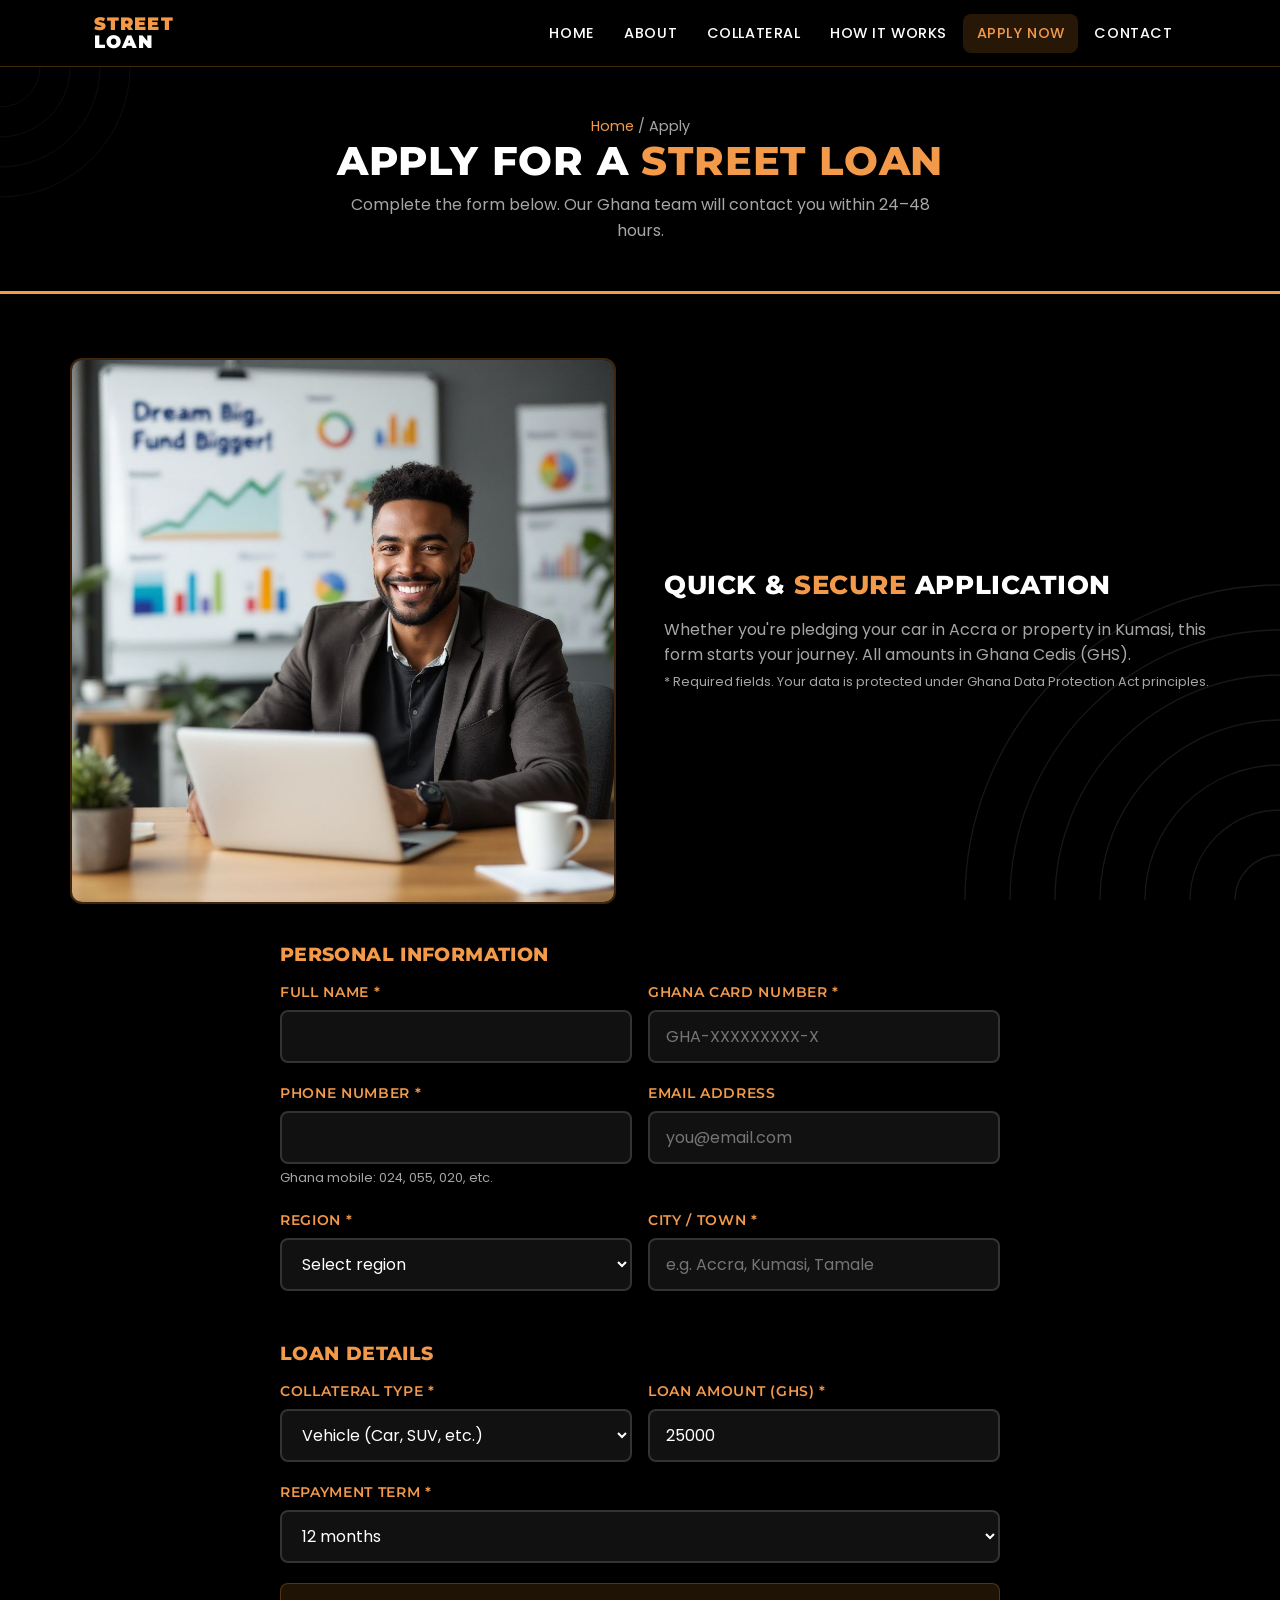
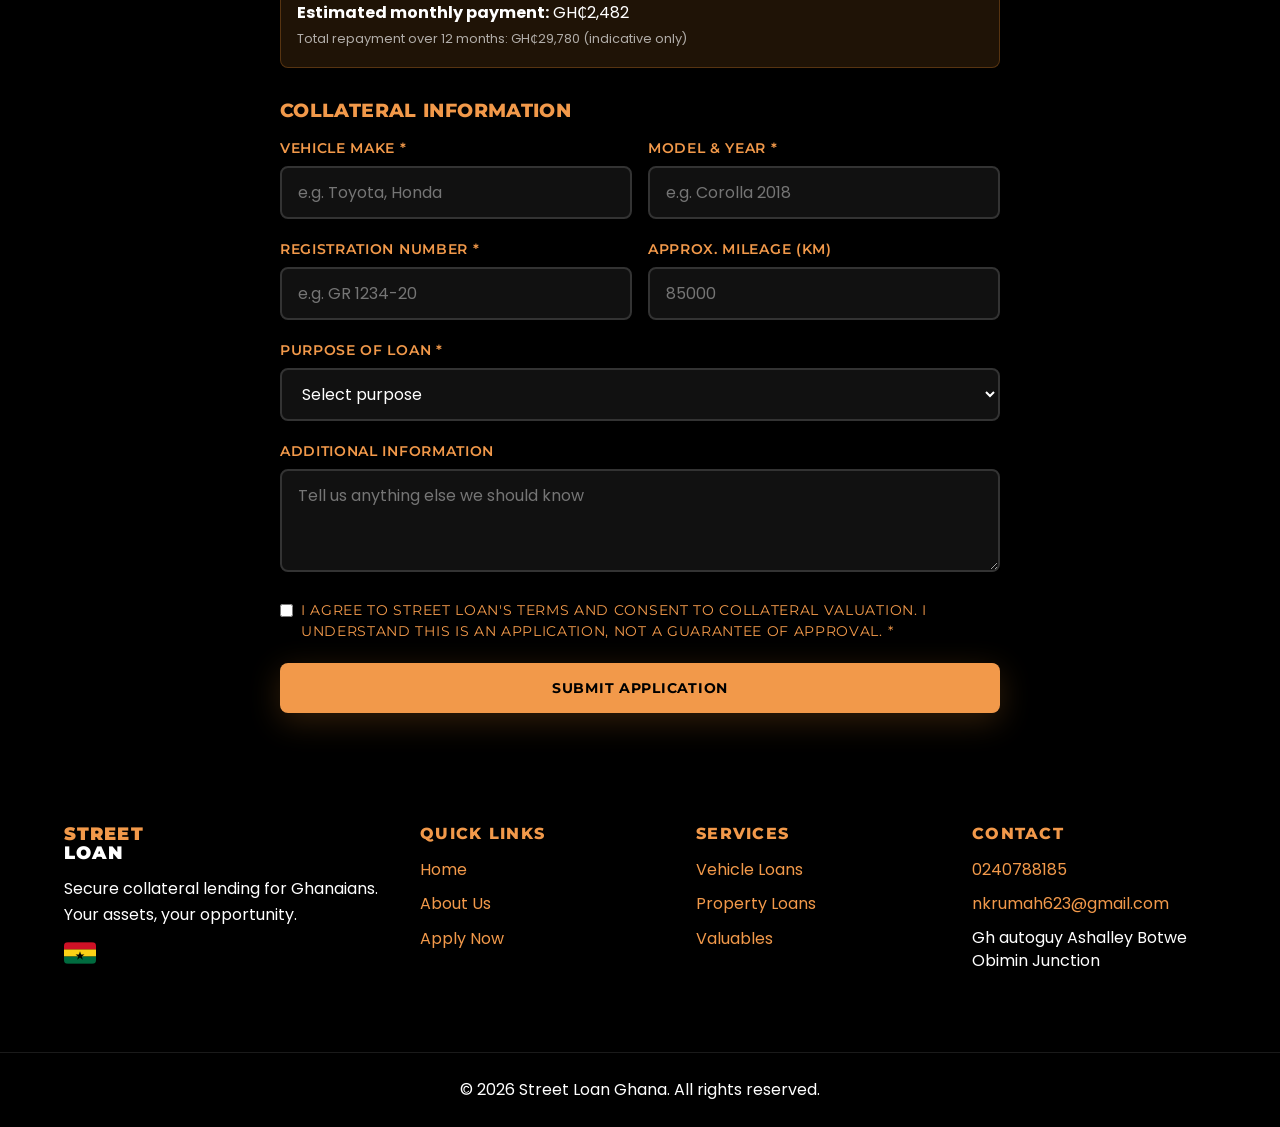
<file: apply.html>
<!DOCTYPE html>
<html lang="en">
<head>
  <meta charset="UTF-8">
  <meta name="viewport" content="width=device-width, initial-scale=1.0">
  <meta name="description" content="Apply for a Street Loan in Ghana — vehicle, property, or valuables as collateral.">
  <title>Apply for a Loan | Street Loan Ghana</title>
  <link rel="stylesheet" href="css/styles.css">
  <link rel="stylesheet" href="css/icons.css">
</head>
<body>
  <header class="site-header">
    <div class="header-inner">
      <a href="index.html" class="logo" aria-label="Street Loan Home">
        <span class="logo-street">STREET</span>
        <span class="logo-loan">LOAN</span>
      </a>
      <button class="nav-toggle" aria-label="Open menu" aria-expanded="false">
        <span class="icon icon-menu" aria-hidden="true"><svg viewBox="0 0 24 24" xmlns="http://www.w3.org/2000/svg"><path d="M3 6h18v2H3V6zm0 5h18v2H3v-2zm0 5h18v2H3v-2z"/></svg></span>
        <span class="icon icon-close" aria-hidden="true"><svg viewBox="0 0 24 24" xmlns="http://www.w3.org/2000/svg"><path d="M19 6.41 17.59 5 12 10.59 6.41 5 5 6.41 10.59 12 5 17.59 6.41 19 12 13.41 17.59 19 19 17.59 13.41 12z"/></svg></span>
      </button>
      <nav class="main-nav" aria-label="Main navigation">
        <ul>
          <li><a href="index.html">Home</a></li>
          <li><a href="about.html">About</a></li>
          <li><a href="collateral.html">Collateral</a></li>
          <li><a href="how-it-works.html">How It Works</a></li>
          <li><a href="apply.html">Apply Now</a></li>
          <li><a href="contact.html">Contact</a></li>
        </ul>
      </nav>
    </div>
  </header>

  <main>
    <section class="page-banner">
      <p class="breadcrumb"><a href="index.html">Home</a> / Apply</p>
      <h1>Apply for a <span class="accent">Street Loan</span></h1>
      <p>Complete the form below. Our Ghana team will contact you within 24–48 hours.</p>
    </section>

    <section class="section">
      <div class="section-inner">
        <div class="split-section" style="margin-bottom: 2.5rem;">
          <div>
            <img src="images/loanaprroved.JPEG" alt="Happy Ghanaian customer after receiving loan approval">
          </div>
          <div class="split-content">
            <h2>Quick &amp; <span class="accent">Secure</span> Application</h2>
            <p>Whether you're pledging your car in Accra or property in Kumasi, this form starts your journey. All amounts in Ghana Cedis (GHS).</p>
            <p class="form-hint">* Required fields. Your data is protected under Ghana Data Protection Act principles.</p>
          </div>
        </div>

        <div class="form-section">
          <div id="formMessage" class="form-message" role="alert"></div>

          <form id="loanApplicationForm" novalidate>
            <h3 style="color: var(--orange); margin-bottom: 1rem;">Personal Information</h3>
            <div class="form-row">
              <div class="form-group">
                <label for="fullName">Full Name *</label>
                <input type="text" id="fullName" name="fullName" required placeholder=>
              </div>
              <div class="form-group">
                <label for="ghanaCard">Ghana Card Number *</label>
                <input type="text" id="ghanaCard" name="ghanaCard" required placeholder="GHA-XXXXXXXXX-X">
              </div>
            </div>
            <div class="form-row">
              <div class="form-group">
                <label for="phone">Phone Number *</label>
                <input type="tel" id="phone" name="phone" required placeholder=>
                <span class="form-hint">Ghana mobile: 024, 055, 020, etc.</span>
              </div>
              <div class="form-group">
                <label for="email">Email Address</label>
                <input type="email" id="email" name="email" placeholder="you@email.com">
              </div>
            </div>
            <div class="form-row">
              <div class="form-group">
                <label for="region">Region *</label>
                <select id="region" name="region" required>
                  <option value="">Select region</option>
                  <option value="greater-accra">Greater Accra</option>
                  <option value="ashanti">Ashanti</option>
                  <option value="western">Western</option>
                  <option value="central">Central</option>
                  <option value="eastern">Eastern</option>
                  <option value="northern">Northern</option>
                  <option value="volta">Volta</option>
                  <option value="other">Other</option>
                </select>
              </div>
              <div class="form-group">
                <label for="city">City / Town *</label>
                <input type="text" id="city" name="city" required placeholder="e.g. Accra, Kumasi, Tamale">
              </div>
            </div>

            <h3 style="color: var(--orange); margin: 2rem 0 1rem;">Loan Details</h3>
            <div class="form-row">
              <div class="form-group">
                <label for="collateralType">Collateral Type *</label>
                <select id="collateralType" name="collateralType" required>
                  <option value="vehicle">Vehicle (Car, SUV, etc.)</option>
                  <option value="property">Property (House, Land)</option>
                  <option value="valuables">Other Valuables</option>
                </select>
              </div>
              <div class="form-group">
                <label for="loanAmount">Loan Amount (GHS) *</label>
                <input type="number" id="loanAmount" name="loanAmount" required min="1000" max="5000000" step="500" value="25000" placeholder="25000">
              </div>
            </div>
            <div class="form-group">
              <label for="loanTerm">Repayment Term *</label>
              <select id="loanTerm" name="loanTerm" required>
                <option value="1">1 month</option>
                <option value="6">6 months</option>
                <option value="12" selected>12 months</option>
                <option value="24">24 months</option>
                <option value="36">36 months</option>
                <option value="48">48 months</option>
                <option value="60">60 months</option>
              </select>
            </div>
            <div id="loanEstimate" class="form-group" style="padding: 1rem; border-radius: var(--radius);"></div>

            <h3 style="color: var(--orange); margin: 2rem 0 1rem;">Collateral Information</h3>

            <div data-collateral-field="vehicle">
              <div class="form-row">
                <div class="form-group">
                  <label for="vehicleMake">Vehicle Make *</label>
                  <input type="text" id="vehicleMake" name="vehicleMake" placeholder="e.g. Toyota, Honda">
                </div>
                <div class="form-group">
                  <label for="vehicleModel">Model &amp; Year *</label>
                  <input type="text" id="vehicleModel" name="vehicleModel" placeholder="e.g. Corolla 2018">
                </div>
              </div>
              <div class="form-row">
                <div class="form-group">
                  <label for="vehicleReg">Registration Number *</label>
                  <input type="text" id="vehicleReg" name="vehicleReg" placeholder="e.g. GR 1234-20">
                </div>
                <div class="form-group">
                  <label for="vehicleMileage">Approx. Mileage (km)</label>
                  <input type="number" id="vehicleMileage" name="vehicleMileage" placeholder="85000">
                </div>
              </div>
            </div>

            <div data-collateral-field="property" style="display: none;">
              <div class="form-group">
                <label for="propertyType">Property Type</label>
                <select id="propertyType" name="propertyType">
                  <option value="residential">Residential</option>
                  <option value="commercial">Commercial</option>
                  <option value="land">Land</option>
                </select>
              </div>
              <div class="form-group">
                <label for="propertyLocation">Property Location</label>
                <input type="text" id="propertyLocation" name="propertyLocation" placeholder="Full address or area name">
              </div>
            </div>

            <div data-collateral-field="valuables" style="display: none;">
              <div class="form-group">
                <label for="valuableDescription">Description of Valuables</label>
                <textarea id="valuableDescription" name="valuableDescription" rows="3" placeholder="e.g. Gold jewellery, laptops, shop inventory"></textarea>
              </div>
            </div>

            <div class="form-group" data-collateral-field="all">
              <label for="loanPurpose">Purpose of Loan *</label>
              <select id="loanPurpose" name="loanPurpose" required>
                <option value="">Select purpose</option>
                <option value="business">Business / Trade</option>
                <option value="education">Education</option>
                <option value="medical">Medical / Emergency</option>
                <option value="vehicle-repair">Vehicle Repair</option>
                <option value="property">Property / Construction</option>
                <option value="other">Other</option>
              </select>
            </div>
            <div class="form-group">
              <label for="additionalInfo">Additional Information</label>
              <textarea id="additionalInfo" name="additionalInfo" rows="3" placeholder="Tell us anything else we should know"></textarea>
            </div>

            <div class="form-group">
              <label style="display: flex; align-items: flex-start; gap: 0.5rem; font-weight: 400; cursor: pointer;">
                <input type="checkbox" id="terms" name="terms" required style="width: auto; margin-top: 0.25rem;">
                <span>I agree to Street Loan's terms and consent to collateral valuation. I understand this is an application, not a guarantee of approval. *</span>
              </label>
            </div>

            <button type="submit" class="btn btn-gold" style="width: 100%; padding: 1rem;">Submit Application</button>
          </form>
        </div>
      </div>
    </section>
  </main>

  <footer class="site-footer">
    <div class="footer-inner">
      <div class="footer-brand">
        <a href="index.html" class="logo">
          <span class="logo-street">STREET</span>
          <span class="logo-loan">LOAN</span>
        </a>
        <p>Secure collateral lending for Ghanaians. Your assets, your opportunity.</p>
        <span class="ghana-flag" aria-label="Ghana" role="img">
          <svg viewBox="0 0 36 24" xmlns="http://www.w3.org/2000/svg"><rect width="36" height="8" fill="#CE1126"/><rect y="8" width="36" height="8" fill="#FCD116"/><rect y="16" width="36" height="8" fill="#006B3F"/><polygon fill="#000" points="18,10 19.2,13.6 23,13.6 20,15.8 21.2,19.5 18,17.2 14.8,19.5 16,15.8 13,13.6 16.8,13.6"/></svg>
        </span>
      </div>
      <div class="footer-col">
        <h4>Quick Links</h4>
        <ul>
          <li><a href="index.html">Home</a></li>
          <li><a href="about.html">About Us</a></li>
          <li><a href="apply.html">Apply Now</a></li>
        </ul>
      </div>
      <div class="footer-col">
        <h4>Services</h4>
        <ul>
          <li><a href="collateral.html#vehicles">Vehicle Loans</a></li>
          <li><a href="collateral.html#property">Property Loans</a></li>
          <li><a href="collateral.html#valuables">Valuables</a></li>
        </ul>
      </div>
      <div class="footer-col">
        <h4>Contact</h4>
        <ul>
          <li><a href="tel:0240788185">0240788185</a></li>
          <li><a href="mailto:nkrumah623@gmail.com">nkrumah623@gmail.com</a></li>
          <li>Gh autoguy Ashalley Botwe Obimin Junction</li>
        </ul>
      </div>
    </div>
    <div class="footer-bottom">
      <p>&copy; 2026 Street Loan Ghana. All rights reserved.</p>
    </div>
  </footer>

  <script src="js/main.js"></script>
</body>
</html>
</file>
<file: css/styles.css>
/* Street Loan — Flyer brand: black, orange, white */
@import url('https://fonts.googleapis.com/css2?family=Montserrat:wght@400;500;600;700;800;900&family=Poppins:wght@400;500;600;700&display=swap');

:root {
  --black: #000000;
  --black-soft: #0a0a0a;
  --black-card: #111111;
  --black-elevated: #1a1a1a;
  --orange: #f2994a;
  --orange-bright: #ff9933;
  --orange-dark: #e68600;
  --white: #ffffff;
  --text: #ffffff;
  --text-muted: rgba(255, 255, 255, 0.65);
  --text-on-orange: #000000;
  --border: rgba(255, 153, 51, 0.25);
  --shadow: 0 8px 32px rgba(0, 0, 0, 0.5);
  --shadow-orange: 0 8px 32px rgba(255, 153, 51, 0.2);
  --radius: 8px;
  --radius-lg: 12px;
  --max-width: 1140px;
  --transition: 0.25s ease;
  /* Legacy aliases */
  --green-dark: var(--black);
  --green-mid: var(--orange);
  --green-light: var(--orange-bright);
  --gold: var(--orange);
  --gold-light: var(--orange-bright);
  --cream: var(--black-soft);
}

*,
*::before,
*::after {
  box-sizing: border-box;
  margin: 0;
  padding: 0;
}

html {
  scroll-behavior: smooth;
}

/* Concentric arc pattern (flyer corners) */
@keyframes none {}

.bg-arcs-tl {
  background-image: url("data:image/svg+xml,%3Csvg xmlns='http://www.w3.org/2000/svg' viewBox='0 0 200 200'%3E%3Cg fill='none' stroke='%23222222' stroke-width='0.8'%3E%3Ccircle cx='0' cy='0' r='30'/%3E%3Ccircle cx='0' cy='0' r='55'/%3E%3Ccircle cx='0' cy='0' r='80'/%3E%3Ccircle cx='0' cy='0' r='105'/%3E%3Ccircle cx='0' cy='0' r='130'/%3E%3Ccircle cx='0' cy='0' r='155'/%3E%3Ccircle cx='0' cy='0' r='180'/%3E%3C/g%3E%3C/svg%3E");
  background-repeat: no-repeat;
  background-position: top left;
  background-size: 280px 280px;
}

.bg-arcs-br {
  background-image: url("data:image/svg+xml,%3Csvg xmlns='http://www.w3.org/2000/svg' viewBox='0 0 200 200'%3E%3Cg fill='none' stroke='%23222222' stroke-width='0.8'%3E%3Ccircle cx='200' cy='200' r='30'/%3E%3Ccircle cx='200' cy='200' r='55'/%3E%3Ccircle cx='200' cy='200' r='80'/%3E%3Ccircle cx='200' cy='200' r='105'/%3E%3Ccircle cx='200' cy='200' r='130'/%3E%3Ccircle cx='200' cy='200' r='155'/%3E%3Ccircle cx='200' cy='200' r='180'/%3E%3C/g%3E%3C/svg%3E");
  background-repeat: no-repeat;
  background-position: bottom right;
  background-size: 320px 320px;
}

body {
  font-family: 'Poppins', system-ui, sans-serif;
  color: var(--text);
  background-color: var(--black);
  line-height: 1.6;
  min-height: 100vh;
  display: flex;
  flex-direction: column;
  position: relative;
  overflow-x: hidden;
  width: 100%;
}

body::before,
body::after {
  content: '';
  position: fixed;
  pointer-events: none;
  z-index: 0;
}

body::before {
  top: 0;
  left: 0;
  width: 320px;
  height: 320px;
  background-image: url("data:image/svg+xml,%3Csvg xmlns='http://www.w3.org/2000/svg' viewBox='0 0 200 200'%3E%3Cg fill='none' stroke='%23181818' stroke-width='0.7'%3E%3Ccircle cx='0' cy='0' r='25'/%3E%3Ccircle cx='0' cy='0' r='50'/%3E%3Ccircle cx='0' cy='0' r='75'/%3E%3Ccircle cx='0' cy='0' r='100'/%3E%3Ccircle cx='0' cy='0' r='125'/%3E%3Ccircle cx='0' cy='0' r='150'/%3E%3Ccircle cx='0' cy='0' r='175'/%3E%3C/g%3E%3C/svg%3E");
  background-repeat: no-repeat;
  background-size: contain;
}

body::after {
  bottom: 0;
  right: 0;
  width: 360px;
  height: 360px;
  background-image: url("data:image/svg+xml,%3Csvg xmlns='http://www.w3.org/2000/svg' viewBox='0 0 200 200'%3E%3Cg fill='none' stroke='%23181818' stroke-width='0.7'%3E%3Ccircle cx='200' cy='200' r='25'/%3E%3Ccircle cx='200' cy='200' r='50'/%3E%3Ccircle cx='200' cy='200' r='75'/%3E%3Ccircle cx='200' cy='200' r='100'/%3E%3Ccircle cx='200' cy='200' r='125'/%3E%3Ccircle cx='200' cy='200' r='150'/%3E%3Ccircle cx='200' cy='200' r='175'/%3E%3C/g%3E%3C/svg%3E");
  background-repeat: no-repeat;
  background-position: bottom right;
  background-size: contain;
}

.site-header,
main,
.site-footer {
  position: relative;
  z-index: 1;
  width: 100%;
}

h1, h2, h3, h4 {
  font-family: 'Montserrat', sans-serif;
  font-weight: 800;
  line-height: 1.15;
  text-transform: uppercase;
  letter-spacing: 0.02em;
}

img {
  max-width: 100%;
  height: auto;
  display: block;
}

* {
  box-sizing: border-box;
}

a {
  color: var(--orange);
  text-decoration: none;
  transition: color var(--transition);
}

a:hover {
  color: var(--orange-bright);
}

/* Orange dot grid (flyer decoration) */
.dot-grid {
  display: grid;
  gap: 8px;
  pointer-events: none;
}

.dot-grid span {
  width: 10px;
  height: 10px;
  background: var(--orange);
  border-radius: 50%;
  display: block;
}

.dot-grid.cols-2 {
  grid-template-columns: repeat(2, 10px);
}

.dot-grid.cols-4 {
  grid-template-columns: repeat(4, 10px);
}

.dot-grid.rows-3 {
  grid-template-rows: repeat(3, 10px);
}

.dot-grid.rows-2 {
  grid-template-rows: repeat(2, 10px);
}

/* Header */
.site-header {
  background: var(--black);
  border-bottom: 1px solid var(--border);
  position: sticky;
  top: 0;
  z-index: 1000;
}

.header-inner {
  max-width: var(--max-width);
  margin: 0 auto;
  padding: 0.85rem 1.5rem;
  display: flex;
  align-items: center;
  justify-content: space-between;
  gap: 1rem;
}

.logo {
  display: flex;
  flex-direction: column;
  line-height: 1;
  font-family: 'Montserrat', sans-serif;
  font-weight: 900;
  font-size: 1.15rem;
  letter-spacing: 0.06em;
  text-decoration: none;
}

.logo-street {
  color: var(--orange);
}

.logo-loan {
  color: var(--white);
}

.logo-icon {
  display: none;
}

.main-nav ul {
  list-style: none;
  display: flex;
  gap: 0.15rem;
  flex-wrap: wrap;
}

.main-nav a {
  display: block;
  padding: 0.5rem 0.85rem;
  color: var(--white);
  font-weight: 500;
  border-radius: var(--radius);
  font-size: 0.9rem;
  text-transform: uppercase;
  letter-spacing: 0.04em;
}

.main-nav a:hover,
.main-nav a.active {
  background: rgba(255, 153, 51, 0.15);
  color: var(--orange);
}

/* Buttons */
.btn {
  display: inline-flex;
  align-items: center;
  justify-content: center;
  gap: 0.4rem;
  padding: 0.8rem 1.6rem;
  font-family: 'Montserrat', sans-serif;
  font-weight: 700;
  font-size: 0.9rem;
  border: none;
  border-radius: var(--radius);
  cursor: pointer;
  transition: transform var(--transition), box-shadow var(--transition), background var(--transition);
  text-transform: uppercase;
  letter-spacing: 0.05em;
}

.btn:hover {
  transform: translateY(-2px);
}

.btn-primary {
  background: var(--orange);
  color: var(--text-on-orange);
  box-shadow: var(--shadow-orange);
}

.btn-primary:hover {
  background: var(--orange-bright);
  color: var(--text-on-orange);
}

.btn-gold {
  background: var(--orange);
  color: var(--text-on-orange);
  box-shadow: var(--shadow-orange);
}

.btn-outline {
  background: transparent;
  border: 2px solid var(--orange);
  color: var(--orange);
}

.btn-outline:hover {
  background: var(--orange);
  color: var(--text-on-orange);
}

/* Flyer-style hero */
.hero {
  position: relative;
  min-height: 640px;
  background: var(--black);
  overflow: hidden;
}

.hero-inner {
  position: relative;
  z-index: 2;
  max-width: var(--max-width);
  margin: 0 auto;
  padding: 2.5rem 1.5rem 3.5rem;
  display: grid;
  grid-template-columns: 1fr 1.1fr;
  grid-template-rows: auto auto;
  gap: 1.5rem 2rem;
  align-items: start;
}

.hero-promo {
  grid-row: 1;
  grid-column: 1;
}

.hero-promo .rate {
  font-family: 'Montserrat', sans-serif;
  font-size: clamp(4rem, 12vw, 7rem);
  font-weight: 900;
  color: var(--orange);
  line-height: 0.9;
}

.hero-promo .rate-label {
  font-family: 'Montserrat', sans-serif;
  font-size: clamp(1.25rem, 3vw, 2rem);
  font-weight: 700;
  color: var(--white);
  letter-spacing: 0.15em;
}

.hero-dots-left {
  position: absolute;
  left: 1.5rem;
  top: 42%;
  z-index: 3;
}

.hero-image-wrap {
  grid-row: 1 / 3;
  grid-column: 2;
  position: relative;
}

.hero-image-wrap img {
  width: 100%;
  max-height: 380px;
  object-fit: cover;
  border-radius: var(--radius-lg);
  box-shadow: var(--shadow);
  border: 2px solid rgba(255, 153, 51, 0.3);
}

.hero-dots-right {
  position: absolute;
  right: 8%;
  top: 28%;
  z-index: 3;
}

.hero-bottom {
  grid-column: 1 / -1;
  display: grid;
  grid-template-columns: 1fr auto;
  gap: 2rem;
  align-items: end;
}

.hero-brand {
  display: flex;
  flex-direction: column;
  gap: 0;
}

.hero-brand .street {
  font-family: 'Montserrat', sans-serif;
  font-size: clamp(2.5rem, 8vw, 4.5rem);
  font-weight: 900;
  color: var(--orange);
  line-height: 1;
  letter-spacing: 0.04em;
}

.hero-brand .loan {
  font-family: 'Montserrat', sans-serif;
  font-size: clamp(2.5rem, 8vw, 4.5rem);
  font-weight: 900;
  color: var(--white);
  line-height: 1;
  letter-spacing: 0.04em;
}

.hero-cta-box {
  background: var(--orange);
  color: var(--text-on-orange);
  padding: 1.25rem 1.5rem;
  max-width: 420px;
  font-size: 0.95rem;
  font-weight: 500;
  line-height: 1.55;
  border-radius: var(--radius);
}

.hero-contact {
  text-align: right;
}

.hero-contact .label {
  font-family: 'Montserrat', sans-serif;
  font-weight: 700;
  color: var(--orange);
  font-size: 1rem;
  text-transform: uppercase;
  letter-spacing: 0.08em;
}

.hero-contact a {
  display: block;
  font-family: 'Montserrat', sans-serif;
  font-size: clamp(1.25rem, 3vw, 1.75rem);
  font-weight: 700;
  color: var(--white);
  margin-top: 0.25rem;
}

.hero-contact a:hover {
  color: var(--orange);
}

.hero-badge {
  display: inline-flex;
  align-items: center;
  gap: 0.5rem;
  background: rgba(255, 153, 51, 0.15);
  border: 1px solid var(--orange);
  color: var(--orange);
  padding: 0.35rem 0.9rem;
  border-radius: 50px;
  font-size: 0.8rem;
  font-weight: 600;
  margin-bottom: 1rem;
  text-transform: uppercase;
  letter-spacing: 0.06em;
}

.hero-actions {
  display: flex;
  flex-wrap: wrap;
  gap: 1rem;
  margin-top: 1.25rem;
}

/* Legacy simple hero (inner sections) */
.hero-simple {
  position: relative;
  min-height: 280px;
  display: flex;
  align-items: center;
  background: var(--black);
  overflow: hidden;
}

.hero-simple .hero-content {
  position: relative;
  z-index: 1;
  max-width: var(--max-width);
  margin: 0 auto;
  padding: 3rem 1.5rem;
  color: var(--white);
  width: 100%;
}

.hero-simple h1 .highlight {
  color: var(--orange);
}

.hero-bg,
.hero-overlay {
  display: none;
}

main {
  flex: 1;
}

.section {
  padding: 4rem 1.5rem;
  position: relative;
}

.section-inner {
  max-width: var(--max-width);
  margin: 0 auto;
  position: relative;
}

.section-header {
  text-align: center;
  margin-bottom: 3rem;
}

.section-header h2 {
  font-size: clamp(1.5rem, 3vw, 2rem);
  color: var(--white);
  margin-bottom: 0.5rem;
}

.section-header h2 .accent {
  color: var(--orange);
}

.section-header p {
  color: var(--text-muted);
  max-width: 560px;
  margin: 0 auto;
}

.section-alt {
  background: var(--black-soft);
  border-top: 1px solid rgba(255, 255, 255, 0.05);
  border-bottom: 1px solid rgba(255, 255, 255, 0.05);
}

.section-pattern {
  background-color: var(--black-soft);
  background-image: url("data:image/svg+xml,%3Csvg width='60' height='60' xmlns='http://www.w3.org/2000/svg'%3E%3Ccircle cx='30' cy='30' r='1.5' fill='%23ff9933' opacity='0.15'/%3E%3C/svg%3E");
}

/* Cards */
.cards-grid {
  display: grid;
  grid-template-columns: repeat(auto-fit, minmax(280px, 1fr));
  gap: 1.5rem;
}

.card {
  background: var(--black-card);
  border-radius: var(--radius-lg);
  overflow: hidden;
  border: 1px solid var(--border);
  transition: transform var(--transition), border-color var(--transition), box-shadow var(--transition);
}

.card:hover {
  transform: translateY(-6px);
  border-color: var(--orange);
  box-shadow: var(--shadow-orange);
}

.card-image {
  height: 200px;
  overflow: hidden;
}

.card-image img {
  width: 100%;
  height: 100%;
  object-fit: cover;
}

.card-top-image .card-image img {
  object-fit: contain;
  object-position: center;
  background: var(--black);
}

.card-body {
  padding: 1.5rem;
}

.card-body h3 {
  color: var(--orange);
  margin-bottom: 0.5rem;
  font-size: 1.1rem;
}

.card-body p {
  color: var(--text-muted);
  font-size: 0.95rem;
  margin-bottom: 1rem;
}

.card-icon {
  width: 56px;
  height: 56px;
  background: var(--orange);
  color: var(--text-on-orange);
  border-radius: var(--radius);
  display: flex;
  align-items: center;
  justify-content: center;
  font-size: 1.5rem;
  margin-bottom: 1rem;
}

/* Testimonials */
.testimonials {
  display: grid;
  grid-template-columns: repeat(auto-fit, minmax(280px, 1fr));
  gap: 1.5rem;
  align-items: stretch;
}

.testimonial {
  background: var(--black-card);
  border: 1px solid var(--border);
  border-radius: var(--radius-lg);
  padding: 1.5rem;
  box-shadow: var(--shadow);
  display: flex;
  flex-direction: column;
  justify-content: space-between;
  height: 100%;
}

.testimonial .quote {
  color: var(--white);
  font-size: 1rem;
  line-height: 1.6;
  margin-bottom: 1rem;
}

.testimonial .author {
  display: flex;
  align-items: center;
  gap: 0.75rem;
  color: var(--text-muted);
  font-size: 0.95rem;
}

.testimonial .author strong {
  display: block;
  color: var(--orange);
  font-size: 1rem;
}

.testimonial .author span {
  display: block;
  color: var(--text-muted);
  font-size: 0.9rem;
}

/* Stats */
.stats-bar {
  background: var(--orange);
  color: var(--text-on-orange);
  padding: 2.5rem 1.5rem;
  position: relative;
}

.stats-grid {
  max-width: var(--max-width);
  margin: 0 auto;
  display: grid;
  grid-template-columns: repeat(auto-fit, minmax(160px, 1fr));
  gap: 2rem;
  text-align: center;
}

.stat-item strong {
  display: block;
  font-family: 'Montserrat', sans-serif;
  font-size: 2rem;
  font-weight: 900;
  color: var(--black);
}

.stat-item span {
  font-size: 0.9rem;
  font-weight: 500;
}

/* Split */
.split-section {
  display: grid;
  grid-template-columns: 1fr 1fr;
  gap: 3rem;
  align-items: center;
}

.split-section img {
  border-radius: var(--radius-lg);
  box-shadow: var(--shadow);
  border: 2px solid var(--border);
}

.split-content h2 {
  color: var(--white);
  margin-bottom: 1rem;
  font-size: 1.65rem;
}

.split-content h2 .accent {
  color: var(--orange);
}

.split-content p {
  color: var(--text-muted);
}

.split-content ul {
  list-style: none;
  margin: 1rem 0;
}

.split-content li {
  padding: 0.4rem 0 0.4rem 1.75rem;
  position: relative;
  color: var(--text-muted);
}

.split-content li::before {
  content: '';
  position: absolute;
  left: 0;
  top: 0.55rem;
  width: 14px;
  height: 14px;
  background-color: var(--orange);
  mask: url("data:image/svg+xml,%3Csvg xmlns='http://www.w3.org/2000/svg' viewBox='0 0 24 24'%3E%3Cpath d='M9 16.2 4.8 12l-1.4 1.4L9 19 21 7l-1.4-1.4L9 16.2z'/%3E%3C/svg%3E") center/contain no-repeat;
  -webkit-mask: url("data:image/svg+xml,%3Csvg xmlns='http://www.w3.org/2000/svg' viewBox='0 0 24 24'%3E%3Cpath d='M9 16.2 4.8 12l-1.4 1.4L9 19 21 7l-1.4-1.4L9 16.2z'/%3E%3C/svg%3E") center/contain no-repeat;
}

/* Page banner */
.page-banner {
  background: var(--black);
  color: var(--white);
  padding: 3rem 1.5rem;
  text-align: center;
  border-bottom: 3px solid var(--orange);
  position: relative;
  overflow: hidden;
}

.page-banner::before {
  content: '';
  position: absolute;
  top: 0;
  left: 0;
  width: 200px;
  height: 200px;
  opacity: 0.5;
  background-image: url("data:image/svg+xml,%3Csvg xmlns='http://www.w3.org/2000/svg' viewBox='0 0 200 200'%3E%3Cg fill='none' stroke='%23222222' stroke-width='0.8'%3E%3Ccircle cx='0' cy='0' r='40'/%3E%3Ccircle cx='0' cy='0' r='70'/%3E%3Ccircle cx='0' cy='0' r='100'/%3E%3Ccircle cx='0' cy='0' r='130'/%3E%3C/g%3E%3C/svg%3E");
  background-size: contain;
  pointer-events: none;
}

.page-banner h1 {
  font-size: clamp(1.75rem, 4vw, 2.5rem);
  margin-bottom: 0.5rem;
  position: relative;
}

.page-banner h1 .accent,
.section-header h2 .accent,
.split-content h2 .accent {
  color: var(--orange);
}

.page-banner p {
  color: var(--text-muted);
  max-width: 600px;
  margin: 0 auto;
  position: relative;
}

.breadcrumb {
  font-size: 0.9rem;
  margin-bottom: 0.75rem;
  color: var(--text-muted);
  position: relative;
}

.breadcrumb a {
  color: var(--orange);
}

/* Promo box (reusable) */
.promo-box {
  background: var(--orange);
  color: var(--text-on-orange);
  padding: 1.25rem 1.5rem;
  border-radius: var(--radius);
  font-weight: 500;
  line-height: 1.55;
}

/* Forms */
.form-section {
  max-width: 720px;
  margin: 0 auto;
}

.form-group {
  margin-bottom: 1.25rem;
}

.form-group label {
  display: block;
  font-weight: 600;
  margin-bottom: 0.4rem;
  color: var(--orange);
  font-size: 0.85rem;
  text-transform: uppercase;
  letter-spacing: 0.05em;
  font-family: 'Montserrat', sans-serif;
}

.form-group input,
.form-group select,
.form-group textarea {
  width: 100%;
  padding: 0.75rem 1rem;
  border: 2px solid #333;
  border-radius: var(--radius);
  font-family: inherit;
  font-size: 1rem;
  transition: border-color var(--transition);
  background: var(--black-card);
  color: var(--white);
}

.form-group input:focus,
.form-group select:focus,
.form-group textarea:focus {
  outline: none;
  border-color: var(--orange);
}

.form-group select option {
  background: var(--black-card);
  color: var(--white);
}

.form-row {
  display: grid;
  grid-template-columns: 1fr 1fr;
  gap: 1rem;
}

.form-hint {
  font-size: 0.8rem;
  color: var(--text-muted);
  margin-top: 0.25rem;
}

.form-message {
  padding: 1rem;
  border-radius: var(--radius);
  margin-bottom: 1rem;
  display: none;
}

.form-message.success {
  display: block;
  background: rgba(255, 153, 51, 0.15);
  color: var(--orange);
  border: 1px solid var(--orange);
}

.form-message.error {
  display: block;
  background: rgba(206, 17, 38, 0.15);
  color: #ff6b6b;
  border: 1px solid #ce1126;
}

#loanEstimate {
  background: rgba(255, 153, 51, 0.12) !important;
  border: 1px solid var(--border);
  color: var(--white) !important;
}

/* Steps */
.steps-list {
  counter-reset: step;
  list-style: none;
  max-width: 700px;
  margin: 0 auto;
}

.steps-list li {
  position: relative;
  padding: 1.5rem 1.5rem 1.5rem 4.5rem;
  margin-bottom: 1rem;
  background: var(--black-card);
  border-radius: var(--radius-lg);
  border: 1px solid var(--border);
}

.steps-list li::before {
  counter-increment: step;
  content: counter(step);
  position: absolute;
  left: 1.25rem;
  top: 50%;
  transform: translateY(-50%);
  width: 44px;
  height: 44px;
  background: var(--orange);
  color: var(--text-on-orange);
  font-family: 'Montserrat', sans-serif;
  font-weight: 800;
  font-size: 1.25rem;
  border-radius: 50%;
  display: flex;
  align-items: center;
  justify-content: center;
}

.steps-list h3 {
  color: var(--orange);
  margin-bottom: 0.35rem;
  font-size: 1rem;
}

.steps-list p {
  color: var(--text-muted);
  font-size: 0.95rem;
}

/* Collateral */
.collateral-hero-card {
  display: grid;
  grid-template-columns: 1.2fr 1fr;
  gap: 0;
  background: var(--black-card);
  border-radius: var(--radius-lg);
  overflow: hidden;
  border: 1px solid var(--border);
  margin-bottom: 2rem;
}

.collateral-hero-card img {
  height: 320px;
  object-fit: cover;
  width: 100%;
}

.collateral-hero-card img.fit-box {
  object-fit: contain;
  object-position: center;
  background: var(--black);
}

.collateral-hero-card .content {
  padding: 2rem;
  display: flex;
  flex-direction: column;
  justify-content: center;
}

.collateral-hero-card .content h2 {
  color: var(--white);
}

.collateral-hero-card.featured {
  border: 2px solid var(--orange);
  box-shadow: var(--shadow-orange);
}

.tag {
  display: inline-block;
  background: var(--orange);
  color: var(--text-on-orange);
  font-size: 0.7rem;
  font-weight: 800;
  padding: 0.3rem 0.65rem;
  border-radius: 4px;
  margin-bottom: 0.75rem;
  text-transform: uppercase;
  letter-spacing: 0.08em;
  font-family: 'Montserrat', sans-serif;
}

/* Rates card */
.rates-card {
  background: var(--black-card);
  border: 1px solid var(--border);
  border-radius: var(--radius-lg);
  padding: 2rem;
  box-shadow: var(--shadow);
}

.rates-card .section-header {
  text-align: center;
  margin-bottom: 1.5rem;
}

.rates-card .section-header h2 {
  color: var(--white);
}

.rates-card .rates-table {
  width: 100%;
  border-collapse: collapse;
  overflow: hidden;
  border-radius: var(--radius);
  background: rgba(255, 255, 255, 0.02);
}

.rates-card .rates-table th,
.rates-card .rates-table td {
  padding: 0.9rem 1rem;
  border-bottom: 1px solid rgba(255, 153, 51, 0.12);
  text-align: left;
  color: var(--text-muted);
}

.rates-card .rates-table th {
  background: rgba(255, 153, 51, 0.08);
  color: var(--orange);
  font-family: 'Montserrat', sans-serif;
  text-transform: uppercase;
  letter-spacing: 0.04em;
  font-size: 0.85rem;
}

.rates-card .rates-table tr:last-child td {
  border-bottom: none;
}

.rates-card .form-hint {
  text-align: center;
}

.cta-strip {
  text-align: center;
}

.cta-strip h2,
.cta-strip p {
  text-align: center;
}

.cta-strip .btn {
  margin: 1rem auto 0;
}

/* Contact */
.contact-grid {
  display: grid;
  grid-template-columns: 1fr 1.2fr;
  gap: 2.5rem;
}

.contact-info-card {
  background: var(--orange);
  color: var(--text-on-orange);
  padding: 2rem;
  border-radius: var(--radius-lg);
}

.contact-info-card h3 {
  margin-bottom: 1.25rem;
  color: var(--black);
  font-family: 'Montserrat', sans-serif;
}

.contact-item strong {
  color: var(--black);
}

.contact-item a {
  color: var(--black);
  font-weight: 600;
}

.contact-item a:hover {
  color: var(--white);
}

.map-placeholder {
  background: rgba(0, 0, 0, 0.2);
  border-radius: var(--radius);
  height: 200px;
  display: flex;
  align-items: center;
  justify-content: center;
  gap: 0.5rem;
  color: var(--text-on-orange);
  margin-top: 1.5rem;
  font-size: 0.9rem;
  font-weight: 500;
}

/* Trust */
.trust-grid {
  display: grid;
  grid-template-columns: repeat(3, 1fr);
  gap: 1.5rem;
}

.trust-card {
  text-align: center;
  padding: 1.5rem;
  background: var(--black-card);
  border: 1px solid var(--border);
  border-radius: var(--radius-lg);
}

.trust-card h3 {
  color: var(--orange);
  margin-bottom: 0.5rem;
  font-size: 1rem;
}

.trust-card p {
  color: var(--text-muted);
  font-size: 0.95rem;
}

.trust-card .icon.icon--xl {
  color: var(--orange);
  margin-bottom: 0.75rem;
}

.trust-card .icon.icon--xl svg {
  width: 2.5rem;
  height: 2.5rem;
}

@media (max-width: 1200px) {
  .hero-inner {
    grid-template-columns: 1fr;
  }

  .hero-image-wrap {
    grid-row: auto;
    grid-column: auto;
  }

  .hero-bottom {
    grid-template-columns: 1fr;
  }

  .hero-contact {
    text-align: left;
  }

  .split-section,
  .contact-grid {
    grid-template-columns: 1fr;
  }
}

@media (max-width: 920px) {
  .header-inner {
    flex-wrap: wrap;
    justify-content: space-between;
    padding: 0.85rem 1rem;
  }

  .logo {
    font-size: 1rem;
  }

  .nav-toggle {
    display: flex;
  }

  .main-nav {
    position: absolute;
    top: 100%;
    left: 1.5rem;
    right: 1.5rem;
    background: rgba(0, 0, 0, 0.95);
    border-radius: var(--radius);
    padding: 1rem 1.25rem;
    transform: scaleY(0);
    transform-origin: top;
    opacity: 0;
    pointer-events: none;
    transition: transform var(--transition), opacity var(--transition);
    z-index: 999;
  }

  .main-nav.open {
    transform: scaleY(1);
    opacity: 1;
    pointer-events: auto;
  }

  .main-nav ul {
    flex-direction: column;
    gap: 0.5rem;
    margin: 0;
    padding: 0;
  }

  .main-nav a {
    padding: 0.85rem 1rem;
  }

  .hero-inner,
  .split-section,
  .contact-grid,
  .trust-grid,
  .form-row,
  .stats-grid,
  .collateral-hero-card,
  .hero-bottom,
  .cards-grid,
  .testimonials {
    grid-template-columns: 1fr;
  }

  .hero {
    min-height: auto;
  }

  .hero-image-wrap img,
  .collateral-hero-card img {
    height: auto;
    max-height: 320px;
  }

  .hero-promo .rate {
    font-size: clamp(3rem, 18vw, 4.5rem);
  }

  .hero-brand .street,
  .hero-brand .loan {
    font-size: clamp(2rem, 10vw, 3rem);
  }

  .section {
    padding: 3rem 1rem;
  }

  .section-header {
    margin-bottom: 2rem;
  }

  .card-image {
    height: 180px;
  }

  .collateral-hero-card img {
    height: 240px;
  }
}

@media (max-width: 640px) {
  .header-inner {
    padding: 0.85rem 1rem;
  }

  .hero-inner {
    padding: 1.75rem 1rem 2.5rem;
  }

  .page-banner,
  .section {
    padding: 2.25rem 1rem;
  }

  .page-banner h1 {
    font-size: clamp(1.8rem, 6vw, 2.25rem);
  }

  .btn {
    width: 100%;
    justify-content: center;
  }

  .hero-actions {
    flex-direction: column;
    align-items: stretch;
  }

  .hero-cta-box,
  .promo-box {
    width: 100%;
  }

  .card-image {
    height: 160px;
  }

  .steps-list li {
    padding: 1.25rem 1rem 1.25rem 3.5rem;
  }

  .split-content li {
    padding-left: 1.5rem;
  }

  .footer-inner {
    padding: 2rem 1rem;
  }
}
/* --- Footer Layout Fix --- */

/* 1. Turn the main footer container into a horizontal row */
.footer-inner {
  display: flex;
  flex-direction: row;
  flex-wrap: wrap;
  justify-content: space-between;
  align-items: flex-start;
  gap: 2rem;
  max-width: 1200px;
  margin: 0 auto;
  padding: 3rem 1.5rem;
}

/* 2. Control the width and behavior of the individual columns */
.footer-brand {
  flex: 1 1 260px;
  display: flex;
  flex-direction: column;
  gap: 0.9rem;
}

.footer-col {
  flex: 1 1 180px;
  display: flex;
  flex-direction: column;
  gap: 0.6rem;
}

.footer-col h4 {
  margin-bottom: 0.25rem;
  color: var(--orange);
  font-size: 1rem;
  letter-spacing: 0.08em;
  text-transform: uppercase;
}

/* 3. Style cleanup for the list links */
.footer-col ul {
  list-style: none;
  padding: 0;
  margin: 0;
  display: flex;
  flex-direction: column;
  gap: 0.6rem;
}

.footer-col li {
  margin: 0;
  line-height: 1.45;
}

.footer-col a {
  display: inline-block;
  padding-top: 0.05rem;
  padding-bottom: 0.05rem;
}

/* 4. Bottom copyright bar adjustment */
.footer-bottom {
  text-align: center;
  border-top: 1px solid rgba(255, 255, 255, 0.1);
  padding: 1.5rem 0;
  margin-top: 2rem;
}

/* 5. Responsive adjustment for mobile devices */
@media (max-width: 768px) {
  .footer-inner {
    flex-direction: column;
    gap: 1.5rem;
  }
}
</file>
<file: css/icons.css>
/* Street Loan — inline SVG icon components */
.icon {
  display: inline-flex;
  align-items: center;
  justify-content: center;
  flex-shrink: 0;
  vertical-align: middle;
}

.icon svg {
  width: 1.15em;
  height: 1.15em;
  fill: currentColor;
  display: block;
}

.icon--lg svg {
  width: 2rem;
  height: 2rem;
}

.icon--xl svg {
  width: 2.5rem;
  height: 2.5rem;
}

.icon--orange {
  color: var(--orange);
}

.icon--white {
  color: var(--white);
}

.icon--on-orange {
  color: var(--text-on-orange);
}

/* Nav toggle */
.nav-toggle {
  display: none;
  align-items: center;
  justify-content: center;
  width: 44px;
  height: 44px;
  padding: 0;
  background: transparent;
  border: 2px solid var(--orange);
  border-radius: var(--radius);
  cursor: pointer;
  color: var(--orange);
}

.nav-toggle .icon-close {
  display: none;
}

.nav-toggle.is-open .icon-menu {
  display: none;
}

.nav-toggle.is-open .icon-close {
  display: inline-flex;
}

.nav-toggle .icon svg {
  width: 1.35rem;
  height: 1.35rem;
}

/* Card icon boxes */
.card-icon.icon {
  width: 56px;
  height: 56px;
  background: var(--orange);
  color: var(--text-on-orange);
  border-radius: var(--radius);
}

.card-icon.icon svg {
  width: 1.75rem;
  height: 1.75rem;
}

.contact-item .icon {
  width: 2rem;
  height: 2rem;
  color: var(--text-on-orange);
}

/* Ghana flag badge */
.ghana-flag {
  display: inline-flex;
  border-radius: 4px;
  overflow: hidden;
  width: 32px;
  height: 22px;
  box-shadow: 0 1px 4px rgba(0, 0, 0, 0.4);
}

.ghana-flag svg {
  width: 100%;
  height: 100%;
  display: block;
}

.hero-badge .ghana-flag {
  width: 22px;
  height: 15px;
  vertical-align: -2px;
}

.map-placeholder .icon {
  margin-right: 0;
  color: var(--text-on-orange);
  opacity: 0.85;
}

/* List checkmarks (collateral pages) */
.list-check {
  list-style: none;
  margin: 1rem 0;
}

.list-check li {
  display: flex;
  align-items: flex-start;
  gap: 0.5rem;
  padding: 0.35rem 0;
  color: var(--text-muted);
}

.list-check .icon {
  color: var(--orange);
  margin-top: 0.15rem;
}

.list-check .icon svg {
  width: 1rem;
  height: 1rem;
}
</file>
